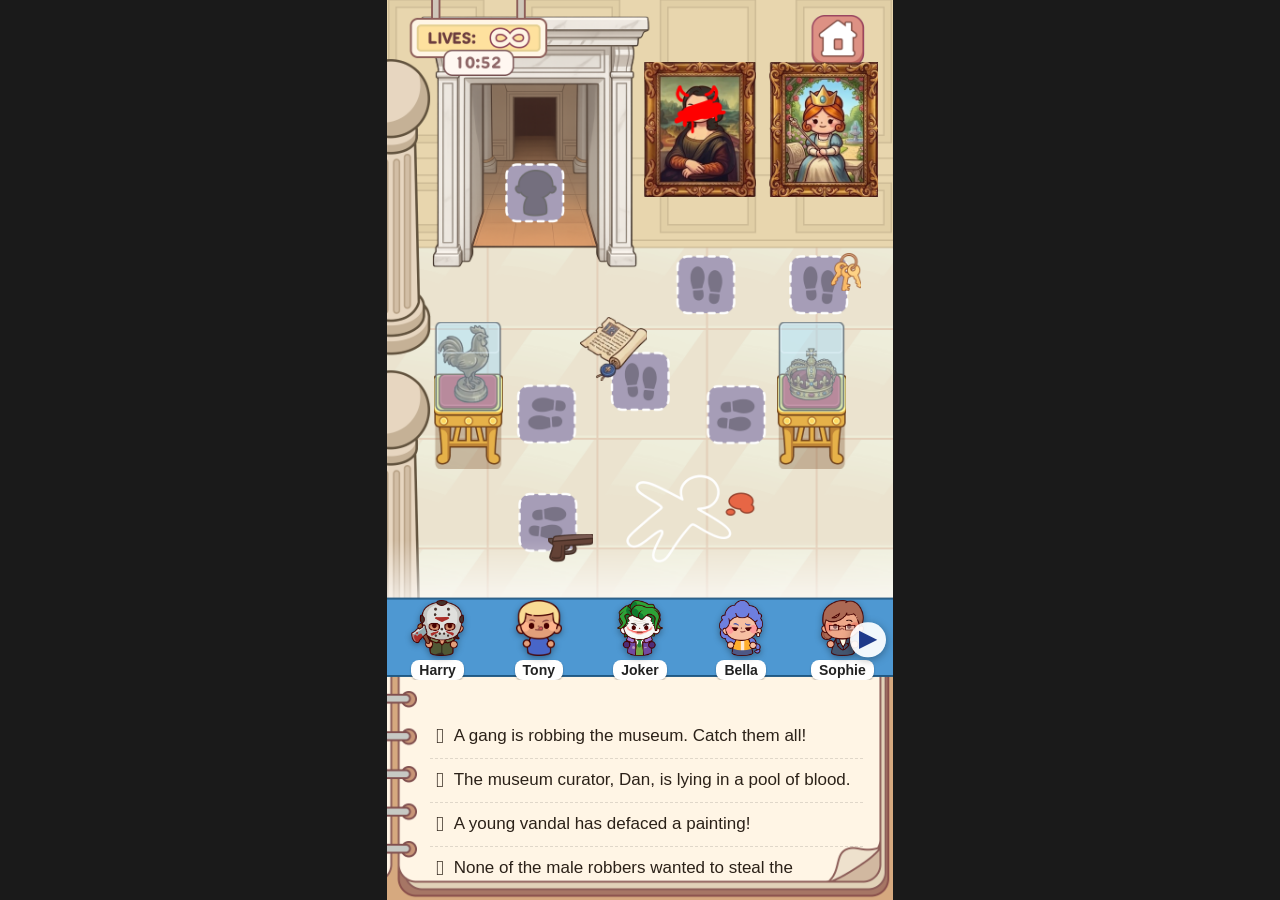
<file: index.html>
<!doctype html>
<html lang="en">
<head>
<meta charset="utf-8" />
<meta name="viewport" content="width=device-width, initial-scale=1, maximum-scale=1, user-scalable=no, viewport-fit=cover" />
<title>Museum Heist</title>
<link rel="stylesheet" href="style.css" />
</head>
<body>
  <div id="stage">
    <!-- Layout background -->
    <img id="bg" src="Assests/Layout_Game.png" draggable="false" />

    <!-- Items overlay (clickable, with bounce animation). Each item div is positioned at the
         bounding box of the item on the 1080x1920 layout; an inner <img> shows the full PNG
         shifted so only the bbox region is visible. -->
    <div class="item" data-item="Painting1" style="left:75.56%;top:6.88%;width:21.48%;height:15.00%">
      <img src="Assests/Painting1.png" style="left:-351.63%;top:-45.83%" draggable="false" />
    </div>
    <div class="item" data-item="Painting2" style="left:50.74%;top:6.88%;width:22.22%;height:15.00%">
      <img src="Assests/Painting2.png" style="left:-228.33%;top:-45.83%" draggable="false" />
    </div>
    <div class="item" data-item="Keys"      style="left:87.78%;top:28.13%;width:5.93%;height:4.17%">
      <img src="Assests/Keys.png" style="left:-1481.25%;top:-675.00%" draggable="false" />
    </div>
    <div class="item" data-item="Cock"      style="left:9.26%; top:35.83%;width:13.70%;height:16.25%">
      <img src="Assests/Cock.png" style="left:-67.57%;top:-220.51%" draggable="false" />
    </div>
    <div class="item" data-item="Scroll"    style="left:38.15%;top:35.21%;width:13.33%;height:7.08%">
      <img src="Assests/Scroll.png" style="left:-286.11%;top:-496.99%" draggable="false" />
    </div>
    <div class="item" data-item="Crown"     style="left:77.04%;top:35.83%;width:13.70%;height:16.25%">
      <img src="Assests/Crown.png" style="left:-562.16%;top:-220.51%" draggable="false" />
    </div>
    <div class="item" data-item="Gun"       style="left:31.85%;top:59.38%;width:8.89%;height:3.13%">
      <img src="Assests/Gun.png" style="left:-358.33%;top:-1900.00%" draggable="false" />
    </div>

    <!-- Slots (drop targets) -->
    <div class="slot" data-slot="1" style="left:28.7%;top:21.6%"></div>
    <div class="slot" data-slot="2" style="left:62.96%;top:31.25%"></div>
    <div class="slot" data-slot="3" style="left:85.65%;top:31.25%"></div>
    <div class="slot" data-slot="4" style="left:28.7%;top:45.31%"></div>
    <div class="slot" data-slot="5" style="left:49.07%;top:41.67%"></div>
    <div class="slot" data-slot="6" style="left:68.98%;top:45.31%"></div>
    <div class="slot" data-slot="7" style="left:31.94%;top:57.29%"></div>
    <div class="slot" data-slot="8" style="left:57.41%;top:56.25%"></div>

    <!-- Character strip (sits on the blue band of the layout) -->
    <div id="strip-area">
      <button id="strip-prev" class="strip-arrow" aria-label="Previous">&#9664;</button>
      <div id="strip-viewport">
        <div id="strip"></div>
      </div>
      <button id="strip-next" class="strip-arrow" aria-label="Next">&#9654;</button>
    </div>

    <!-- Hints panel (sits over the notebook of the layout) -->
    <div id="hints-area">
      <ul id="hints-list"></ul>
    </div>

    <!-- Win overlay -->
    <div id="win">
      <div class="win-card">
        <h1>Case solved!</h1>
        <p>You caught the gang.</p>
        <button id="restart">Play again</button>
      </div>
    </div>

    <!-- Floating tooltip (shown above the strip when player taps a locked hint) -->
    <div id="tooltip">Find clues on the scene!</div>
  </div>

  <script src="game.js"></script>
</body>
</html>
</file>
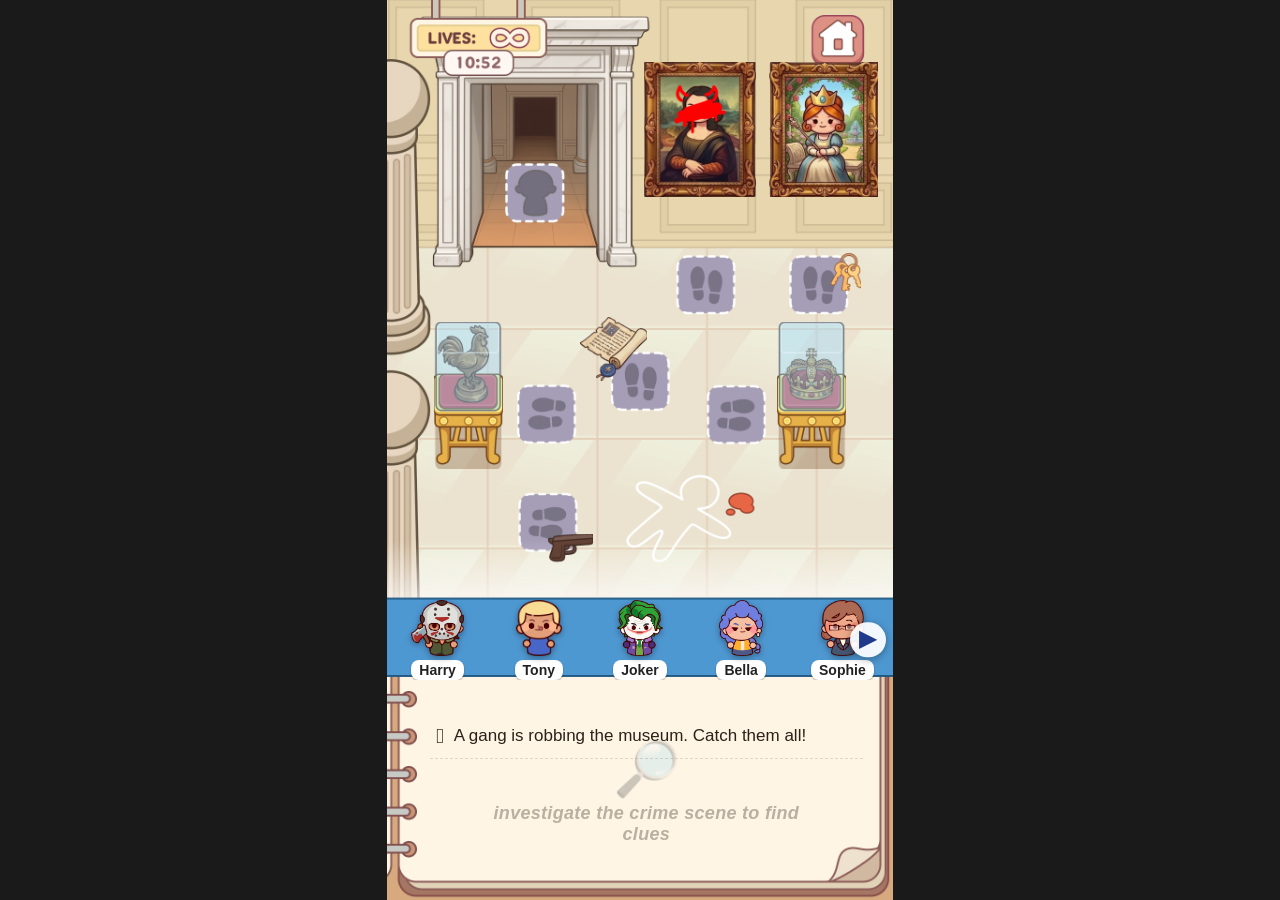
<file: v2/index.html>
<!doctype html>
<html lang="en">
<head>
<meta charset="utf-8" />
<meta name="viewport" content="width=device-width, initial-scale=1, maximum-scale=1, user-scalable=no, viewport-fit=cover" />
<title>Museum Heist v2</title>
<link rel="stylesheet" href="style.css" />
</head>
<body>
  <div id="stage">
    <!-- Layout background -->
    <img id="bg" src="Assests/Layout_Game.png" draggable="false" />

    <!-- Items overlay -->
    <div class="item" data-item="Painting1" style="left:75.56%;top:6.88%;width:21.48%;height:15.00%">
      <img src="Assests/Painting1.png" style="left:-351.63%;top:-45.83%" draggable="false" />
    </div>
    <div class="item" data-item="Painting2" style="left:50.74%;top:6.88%;width:22.22%;height:15.00%">
      <img src="Assests/Painting2.png" style="left:-228.33%;top:-45.83%" draggable="false" />
    </div>
    <div class="item" data-item="Keys"      style="left:87.78%;top:28.13%;width:5.93%;height:4.17%">
      <img src="Assests/Keys.png" style="left:-1481.25%;top:-675.00%" draggable="false" />
    </div>
    <div class="item" data-item="Cock"      style="left:9.26%; top:35.83%;width:13.70%;height:16.25%">
      <img src="Assests/Cock.png" style="left:-67.57%;top:-220.51%" draggable="false" />
    </div>
    <div class="item" data-item="Scroll"    style="left:38.15%;top:35.21%;width:13.33%;height:7.08%">
      <img src="Assests/Scroll.png" style="left:-286.11%;top:-496.99%" draggable="false" />
    </div>
    <div class="item" data-item="Crown"     style="left:77.04%;top:35.83%;width:13.70%;height:16.25%">
      <img src="Assests/Crown.png" style="left:-562.16%;top:-220.51%" draggable="false" />
    </div>
    <div class="item" data-item="Gun"       style="left:31.85%;top:59.38%;width:8.89%;height:3.13%">
      <img src="Assests/Gun.png" style="left:-358.33%;top:-1900.00%" draggable="false" />
    </div>
    <div class="item" data-item="Deadspot"  style="left:47.41%;top:52.92%;width:20.37%;height:9.38%">
      <img src="Assests/Deadspot.png" style="left:-232.73%;top:-564.44%" draggable="false" />
    </div>

    <!-- Slots (drop targets) -->
    <div class="slot" data-slot="1" style="left:28.7%;top:21.6%"></div>
    <div class="slot" data-slot="2" style="left:62.96%;top:31.25%"></div>
    <div class="slot" data-slot="3" style="left:85.65%;top:31.25%"></div>
    <div class="slot" data-slot="4" style="left:28.7%;top:45.31%"></div>
    <div class="slot" data-slot="5" style="left:49.07%;top:41.67%"></div>
    <div class="slot" data-slot="6" style="left:68.98%;top:45.31%"></div>
    <div class="slot" data-slot="7" style="left:31.94%;top:57.29%"></div>
    <div class="slot" data-slot="8" style="left:57.41%;top:56.25%"></div>

    <!-- Character strip -->
    <div id="strip-area">
      <button id="strip-prev" class="strip-arrow" aria-label="Previous">&#9664;</button>
      <div id="strip-viewport">
        <div id="strip"></div>
      </div>
      <button id="strip-next" class="strip-arrow" aria-label="Next">&#9654;</button>
    </div>

    <!-- Hints panel -->
    <div id="hints-area">
      <div id="hints-watermark">
        <span class="wm-icon">&#128270;</span>
        <span class="wm-text">investigate the crime scene to find clues</span>
      </div>
      <ul id="hints-list"></ul>
    </div>

    <!-- Win overlay -->
    <div id="win">
      <div class="win-card">
        <h1>Case solved!</h1>
        <p>You caught the gang.</p>
        <button id="restart">Play again</button>
      </div>
    </div>
  </div>

  <script src="game.js"></script>
</body>
</html>
</file>
<file: style.css>
/* ===== Layout / responsive ===== */
* { box-sizing: border-box; -webkit-tap-highlight-color: transparent; }
html, body {
  margin: 0; padding: 0; height: 100%;
  background: #1a1a1a; overflow: hidden;
  font-family: -apple-system, BlinkMacSystemFont, "Segoe UI", Roboto, Helvetica, Arial, sans-serif;
  user-select: none; -webkit-user-select: none;
}

/* Stage = a 1080x1920 canvas, scaled to fit viewport (preserves aspect). */
#stage {
  position: relative;
  width: min(100vw, calc(100vh * 1080 / 1920));
  aspect-ratio: 1080 / 1920;
  margin: 0 auto;
  overflow: hidden;
  background: #000;
  touch-action: none;
}

#bg {
  position: absolute; inset: 0;
  width: 100%; height: 100%;
  pointer-events: none;
  -webkit-user-drag: none;
}

/* ===== Items (clickable, full-canvas image clipped to bbox) ===== */
.item {
  position: absolute;
  cursor: pointer;
  overflow: hidden;
  z-index: 1;
}
.item img {
  position: absolute;
  /* Each item's PNG is full layout size (1080x1920). The wrapping .item div is positioned at the
     visible bbox on the layout. We size the inner img so its full extent equals the stage size,
     i.e. width = (1080 / bbox_width) * 100%, then shift it negatively to align the bbox to origin. */
  width: calc(100% * 1080 / var(--bw, 1));
  height: auto;
  pointer-events: none;
}
/* per-item sizing using actual bbox widths (so img scales correctly).
   Width % = 1080 / bbox_width * 100 ; height auto preserves aspect (image is 1080x1920). */
.item[data-item="Painting1"] img { width: 465.52%; }
.item[data-item="Painting2"] img { width: 450.00%; }
.item[data-item="Keys"]      img { width: 1687.50%; }
.item[data-item="Cock"]      img { width: 729.73%; }
.item[data-item="Scroll"]    img { width: 750.00%; }
.item[data-item="Crown"]     img { width: 729.73%; }
.item[data-item="Gun"]       img { width: 1125.00%; }

.item.bounce { animation: bounce 380ms ease; }
@keyframes bounce {
  0%   { transform: scale(1); }
  35%  { transform: scale(1.18) translateY(-6%); }
  60%  { transform: scale(0.95) translateY(0); }
  100% { transform: scale(1); }
}

/* ===== Slots ===== */
.slot {
  position: absolute;
  width: 18%; aspect-ratio: 1 / 1;
  transform: translate(-50%, -50%);
  border-radius: 16%;
  pointer-events: none; /* not draggable, only hit-tested in JS */
}

/* Placed character (after correct drop) */
.placed {
  position: absolute;
  transform: translate(-50%, -100%);
  pointer-events: none;
  width: 14%;
  z-index: 5;
}
.placed img {
  width: 100%;
  display: block;
  -webkit-user-drag: none;
}

/* ===== Character strip (blue band of layout) ===== */
#strip-area {
  position: absolute;
  left: 0; right: 0;
  top: 66.66%;     /* ~y 1280 / 1920 */
  height: 8.85%;   /* ~y 1450 - 1280 */
  z-index: 3;
  display: block;
}

#strip-viewport {
  position: absolute;
  inset: 0;
  overflow: hidden;
}

#strip {
  display: flex;
  height: 100%;
  width: max-content;
  align-items: center;
  gap: 0;
  transition: transform 320ms cubic-bezier(.25,.8,.3,1);
  will-change: transform;
}

.strip-arrow {
  position: absolute;
  top: 50%;
  transform: translateY(-50%);
  width: 7%;
  aspect-ratio: 1 / 1;
  border: none;
  border-radius: 50%;
  background: rgba(255,255,255,0.92);
  color: #1f3a8a;
  font-size: clamp(14px, 2.4vmin, 22px);
  font-weight: 800;
  display: flex;
  align-items: center;
  justify-content: center;
  box-shadow: 0 2px 8px rgba(0,0,0,0.35);
  cursor: pointer;
  z-index: 4;
  padding: 0;
  transition: opacity 180ms ease, transform 180ms ease;
  touch-action: manipulation;
}
#strip-prev { left: 1.5%; }
#strip-next { right: 1.5%; }
.strip-arrow:active { transform: translateY(-50%) scale(0.92); }
.strip-arrow.hidden { opacity: 0; pointer-events: none; }

.char {
  flex: 0 0 auto;
  width: 16vmin; /* baseline; recalculated by JS so 5 fit per page */
  height: 100%;
  display: flex;
  flex-direction: column;
  align-items: center;
  justify-content: flex-end;
  padding: 0 1.2%;
  cursor: grab;
  position: relative;
  touch-action: none;
}
.char img {
  height: 70%;
  width: auto;
  object-fit: contain;
  pointer-events: none;
  -webkit-user-drag: none;
  filter: drop-shadow(0 2px 3px rgba(0,0,0,0.35));
}
.char .name {
  margin-top: 4px;
  background: #fff;
  color: #222;
  font-size: clamp(10px, 1.6vmin, 14px);
  font-weight: 700;
  padding: 2px 8px;
  border-radius: 8px;
  box-shadow: 0 1px 2px rgba(0,0,0,0.3);
  white-space: nowrap;
}

.char.placed-out { visibility: hidden; }

/* Drag ghost (the floating character while dragging) */
.dragging {
  position: absolute;
  pointer-events: none;
  z-index: 1000;
  transform: translate(-50%, -100%);
  width: 14%;
}
.dragging img {
  width: 100%;
  display: block;
  filter: drop-shadow(0 4px 6px rgba(0,0,0,0.4));
}
.fall-back { transition: left 280ms ease, top 280ms ease, opacity 280ms ease; }

/* ===== Hints panel (notebook area) ===== */
#hints-area {
  position: absolute;
  left: 6.5%;
  right: 4%;
  top: 78.65%;       /* ~y 1510 / 1920 */
  bottom: 2.5%;
  overflow-y: auto;
  -webkit-overflow-scrolling: touch;
  padding: 1.5% 2%;
  z-index: 2;
  scrollbar-width: thin;
  touch-action: pan-y;
}

#hints-list {
  list-style: none;
  margin: 0; padding: 0;
}

.hint {
  display: flex;
  align-items: flex-start;
  gap: 10px;
  padding: 10px 6px;
  font-size: clamp(13px, 2vmin, 17px);
  line-height: 1.35;
  color: #2b2118;
  border-bottom: 1px dashed rgba(0,0,0,0.12);
  transition: opacity 400ms ease, background 300ms ease;
  position: relative;
}
.hint .icon {
  flex: 0 0 auto;
  font-size: 1.25em;
  line-height: 1;
  margin-top: 1px;
}
.hint .text { flex: 1; }
.hint.locked .text {
  display: inline-block;
  background: #2c2c2c;
  color: #f4f4f4;
  padding: 8px 14px;
  border-radius: 8px;
  font-style: italic;
  letter-spacing: 0.3px;
}
.hint.solved {
  opacity: 0.55;
  text-decoration: line-through;
}
.hint.reveal-anim .text {
  animation: revealText 1100ms cubic-bezier(.2,.9,.3,1.2);
  position: relative;
  z-index: 2;
}
@keyframes revealText {
  0%   { opacity: 0; transform: scale(0.6) rotate(-4deg); filter: blur(6px); box-shadow: 0 0 0 0 rgba(255,215,0,0); }
  40%  { opacity: 1; transform: scale(1.18) rotate(2deg);  filter: blur(0);   box-shadow: 0 0 30px 10px rgba(255,215,0,0.6); }
  70%  { transform: scale(0.96) rotate(-1deg); box-shadow: 0 0 18px 4px rgba(255,215,0,0.3); }
  100% { opacity: 1; transform: scale(1) rotate(0); box-shadow: 0 0 0 0 rgba(255,215,0,0); }
}

/* ===== Confetti ===== */
.confetti-layer {
  position: absolute;
  inset: 0;
  pointer-events: none;
  overflow: visible;
  z-index: 1;
}
.confetti {
  position: absolute;
  left: 50%; top: 50%;
  width: 10px; height: 14px;
  border-radius: 2px;
  opacity: 0;
  animation: confettiBurst 1100ms cubic-bezier(.15,.7,.35,1) forwards;
}
.confetti.star {
  width: 12px; height: 12px;
  border-radius: 50%;
  background: #fff7a8 !important;
  box-shadow: 0 0 8px 2px rgba(255, 230, 120, 0.9);
}
@keyframes confettiBurst {
  0%   { opacity: 0; transform: translate(-50%, -50%) translate(0,0) rotate(0deg) scale(0.4); }
  15%  { opacity: 1; }
  100% { opacity: 0;
         transform: translate(-50%, -50%)
                    translate(var(--dx), var(--dy))
                    rotate(var(--rot)) scale(1); }
}

/* ===== Tooltip above strip ===== */
#tooltip {
  position: absolute;
  left: 50%;
  top: 63%;                    /* sits a bit above blue strip (which starts at 66.66%) */
  transform: translate(-50%, -10px) scale(0.9);
  background: #2c2c2c;
  color: #fff;
  padding: 8px 16px;
  border-radius: 18px;
  font-size: clamp(12px, 1.9vmin, 16px);
  font-weight: 600;
  white-space: nowrap;
  box-shadow: 0 4px 12px rgba(0,0,0,0.4);
  opacity: 0;
  pointer-events: none;
  transition: opacity 220ms ease, transform 220ms ease;
  z-index: 40;
}
#tooltip::after {
  content: '';
  position: absolute;
  left: 50%;
  bottom: -6px;
  transform: translateX(-50%);
  width: 0; height: 0;
  border-left: 7px solid transparent;
  border-right: 7px solid transparent;
  border-top: 7px solid #2c2c2c;
}
#tooltip.show {
  opacity: 1;
  transform: translate(-50%, 0) scale(1);
}

/* ===== Item disappear animation ===== */
.item.vanish {
  animation: itemVanish 380ms ease forwards;
  pointer-events: none;
}
@keyframes itemVanish {
  0%   { transform: scale(1);   opacity: 1; }
  100% { transform: scale(0);   opacity: 0; }
}

/* ===== Win overlay ===== */
#win {
  position: absolute; inset: 0;
  background: rgba(0,0,0,0.55);
  display: none;
  align-items: center;
  justify-content: center;
  z-index: 50;
}
#win.show { display: flex; }
.win-card {
  background: #fff;
  border-radius: 18px;
  padding: 28px 36px;
  text-align: center;
  box-shadow: 0 12px 30px rgba(0,0,0,0.4);
}
.win-card h1 { margin: 0 0 8px; color: #2b2118; }
.win-card p  { margin: 0 0 18px; color: #555; }
.win-card button {
  background: #c0392b; color: #fff; border: 0; padding: 10px 22px;
  font-size: 16px; font-weight: 700; border-radius: 12px; cursor: pointer;
}
</file>
<file: v2/style.css>
/* ===== Layout / responsive ===== */
* { box-sizing: border-box; -webkit-tap-highlight-color: transparent; }
html, body {
  margin: 0; padding: 0; height: 100%;
  background: #1a1a1a; overflow: hidden;
  font-family: -apple-system, BlinkMacSystemFont, "Segoe UI", Roboto, Helvetica, Arial, sans-serif;
  user-select: none; -webkit-user-select: none;
}

/* Stage = a 1080x1920 canvas, scaled to fit viewport (preserves aspect). */
#stage {
  position: relative;
  width: min(100vw, calc(100vh * 1080 / 1920));
  aspect-ratio: 1080 / 1920;
  margin: 0 auto;
  overflow: hidden;
  background: #000;
  touch-action: none;
}

#bg {
  position: absolute; inset: 0;
  width: 100%; height: 100%;
  pointer-events: none;
  -webkit-user-drag: none;
}

/* ===== Items (clickable, full-canvas image clipped to bbox) ===== */
.item {
  position: absolute;
  cursor: pointer;
  overflow: hidden;
  z-index: 1;
}
.item img {
  position: absolute;
  /* Each item's PNG is full layout size (1080x1920). The wrapping .item div is positioned at the
     visible bbox on the layout. We size the inner img so its full extent equals the stage size,
     i.e. width = (1080 / bbox_width) * 100%, then shift it negatively to align the bbox to origin. */
  width: calc(100% * 1080 / var(--bw, 1));
  height: auto;
  pointer-events: none;
}
/* per-item sizing using actual bbox widths (so img scales correctly).
   Width % = 1080 / bbox_width * 100 ; height auto preserves aspect (image is 1080x1920). */
.item[data-item="Painting1"] img { width: 465.52%; }
.item[data-item="Painting2"] img { width: 450.00%; }
.item[data-item="Keys"]      img { width: 1687.50%; }
.item[data-item="Cock"]      img { width: 729.73%; }
.item[data-item="Scroll"]    img { width: 750.00%; }
.item[data-item="Crown"]     img { width: 729.73%; }
.item[data-item="Gun"]       img { width: 1125.00%; }

.item.bounce { animation: bounce 380ms ease; }
@keyframes bounce {
  0%   { transform: scale(1); }
  35%  { transform: scale(1.18) translateY(-6%); }
  60%  { transform: scale(0.95) translateY(0); }
  100% { transform: scale(1); }
}

/* ===== Slots ===== */
.slot {
  position: absolute;
  width: 18%; aspect-ratio: 1 / 1;
  transform: translate(-50%, -50%);
  border-radius: 16%;
  pointer-events: none; /* not draggable, only hit-tested in JS */
}

/* Placed character (after correct drop) */
.placed {
  position: absolute;
  transform: translate(-50%, -100%);
  pointer-events: none;
  width: 14%;
  z-index: 5;
}
.placed img {
  width: 100%;
  display: block;
  -webkit-user-drag: none;
}

/* ===== Character strip (blue band of layout) ===== */
#strip-area {
  position: absolute;
  left: 0; right: 0;
  top: 66.66%;     /* ~y 1280 / 1920 */
  height: 8.85%;   /* ~y 1450 - 1280 */
  z-index: 3;
  display: block;
}

#strip-viewport {
  position: absolute;
  inset: 0;
  overflow: hidden;
}

#strip {
  display: flex;
  height: 100%;
  width: max-content;
  align-items: center;
  gap: 0;
  transition: transform 320ms cubic-bezier(.25,.8,.3,1);
  will-change: transform;
}

.strip-arrow {
  position: absolute;
  top: 50%;
  transform: translateY(-50%);
  width: 7%;
  aspect-ratio: 1 / 1;
  border: none;
  border-radius: 50%;
  background: rgba(255,255,255,0.92);
  color: #1f3a8a;
  font-size: clamp(14px, 2.4vmin, 22px);
  font-weight: 800;
  display: flex;
  align-items: center;
  justify-content: center;
  box-shadow: 0 2px 8px rgba(0,0,0,0.35);
  cursor: pointer;
  z-index: 4;
  padding: 0;
  transition: opacity 180ms ease, transform 180ms ease;
  touch-action: manipulation;
}
#strip-prev { left: 1.5%; }
#strip-next { right: 1.5%; }
.strip-arrow:active { transform: translateY(-50%) scale(0.92); }
.strip-arrow.hidden { opacity: 0; pointer-events: none; }

.char {
  flex: 0 0 auto;
  width: 16vmin; /* baseline; recalculated by JS so 5 fit per page */
  height: 100%;
  display: flex;
  flex-direction: column;
  align-items: center;
  justify-content: flex-end;
  padding: 0 1.2%;
  cursor: grab;
  position: relative;
  touch-action: none;
}
.char img {
  height: 70%;
  width: auto;
  object-fit: contain;
  pointer-events: none;
  -webkit-user-drag: none;
  filter: drop-shadow(0 2px 3px rgba(0,0,0,0.35));
}
.char .name {
  margin-top: 4px;
  background: #fff;
  color: #222;
  font-size: clamp(10px, 1.6vmin, 14px);
  font-weight: 700;
  padding: 2px 8px;
  border-radius: 8px;
  box-shadow: 0 1px 2px rgba(0,0,0,0.3);
  white-space: nowrap;
}

.char.placed-out { visibility: hidden; }

/* Drag ghost (the floating character while dragging) */
.dragging {
  position: absolute;
  pointer-events: none;
  z-index: 1000;
  transform: translate(-50%, -100%);
  width: 14%;
}
.dragging img {
  width: 100%;
  display: block;
  filter: drop-shadow(0 4px 6px rgba(0,0,0,0.4));
}
.fall-back { transition: left 280ms ease, top 280ms ease, opacity 280ms ease; }

/* ===== Hints panel (notebook area) ===== */
#hints-area {
  position: absolute;
  left: 6.5%;
  right: 4%;
  top: 78.65%;
  bottom: 2.5%;
  overflow-y: auto;
  -webkit-overflow-scrolling: touch;
  padding: 1.5% 2%;
  z-index: 2;
  scrollbar-width: thin;
  touch-action: pan-y;
  /* needed for absolutely positioned watermark */
  /* (already a containing block via z-index + offset, but make explicit) */
}

#hints-list {
  list-style: none;
  margin: 0; padding: 0;
  position: relative;
  z-index: 2;
}

/* Watermark in the centre of the hints panel until at least one hidden hint is revealed */
#hints-watermark {
  position: absolute;
  inset: 0;
  display: flex;
  flex-direction: column;
  align-items: center;
  justify-content: center;
  text-align: center;
  padding: 8% 12%;
  pointer-events: none;
  opacity: 0.32;
  color: #2b2118;
  transition: opacity 400ms ease;
  z-index: 1;
}
#hints-watermark.hidden { opacity: 0; }
#hints-watermark .wm-icon {
  font-size: clamp(28px, 6vmin, 56px);
  line-height: 1;
  margin-bottom: 8px;
}
#hints-watermark .wm-text {
  font-size: clamp(13px, 2.1vmin, 18px);
  font-style: italic;
  font-weight: 600;
  letter-spacing: 0.3px;
}

.hint {
  display: flex;
  align-items: flex-start;
  gap: 10px;
  padding: 10px 6px;
  font-size: clamp(13px, 2vmin, 17px);
  line-height: 1.35;
  color: #2b2118;
  border-bottom: 1px dashed rgba(0,0,0,0.12);
  transition: opacity 400ms ease, background 300ms ease;
  position: relative;
}
.hint .icon {
  flex: 0 0 auto;
  font-size: 1.25em;
  line-height: 1;
  margin-top: 1px;
}
.hint .text { flex: 1; }
/* v2: locked hints are NOT shown at all in the list. */
.hint.locked { display: none; }
.hint.solved {
  opacity: 0.55;
  text-decoration: line-through;
}
/* New v2 reveal animation: hint appears "out of nothing" with a pop + glow */
.hint.reveal-anim {
  animation: hintAppear 1100ms cubic-bezier(.2,.9,.3,1.2);
}
.hint.reveal-anim .text {
  animation: revealText 1100ms cubic-bezier(.2,.9,.3,1.2);
  position: relative;
  z-index: 2;
}
@keyframes hintAppear {
  0%   { opacity: 0; max-height: 0; padding-top: 0; padding-bottom: 0; transform: translateY(-6px); }
  20%  { opacity: 1; max-height: 200px; padding-top: 10px; padding-bottom: 10px; transform: translateY(0); }
  100% { opacity: 1; max-height: 200px; }
}
@keyframes revealText {
  0%   { opacity: 0; transform: scale(0.4) rotate(-6deg); filter: blur(6px); }
  35%  { opacity: 1; transform: scale(1.18) rotate(2deg);  filter: blur(0); text-shadow: 0 0 18px rgba(255,215,0,0.9); }
  65%  { transform: scale(0.96) rotate(-1deg); text-shadow: 0 0 8px rgba(255,215,0,0.4); }
  100% { opacity: 1; transform: scale(1) rotate(0); text-shadow: none; }
}

/* ===== Confetti ===== */
.confetti-layer {
  position: absolute;
  inset: 0;
  pointer-events: none;
  overflow: visible;
  z-index: 1;
}
.confetti {
  position: absolute;
  left: 50%; top: 50%;
  width: 10px; height: 14px;
  border-radius: 2px;
  opacity: 0;
  animation: confettiBurst 1100ms cubic-bezier(.15,.7,.35,1) forwards;
}
.confetti.star {
  width: 12px; height: 12px;
  border-radius: 50%;
  background: #fff7a8 !important;
  box-shadow: 0 0 8px 2px rgba(255, 230, 120, 0.9);
}
@keyframes confettiBurst {
  0%   { opacity: 0; transform: translate(-50%, -50%) translate(0,0) rotate(0deg) scale(0.4); }
  15%  { opacity: 1; }
  100% { opacity: 0;
         transform: translate(-50%, -50%)
                    translate(var(--dx), var(--dy))
                    rotate(var(--rot)) scale(1); }
}

/* ===== Tooltip above strip ===== */
#tooltip {
  position: absolute;
  left: 50%;
  top: 63%;                    /* sits a bit above blue strip (which starts at 66.66%) */
  transform: translate(-50%, -10px) scale(0.9);
  background: #2c2c2c;
  color: #fff;
  padding: 8px 16px;
  border-radius: 18px;
  font-size: clamp(12px, 1.9vmin, 16px);
  font-weight: 600;
  white-space: nowrap;
  box-shadow: 0 4px 12px rgba(0,0,0,0.4);
  opacity: 0;
  pointer-events: none;
  transition: opacity 220ms ease, transform 220ms ease;
  z-index: 40;
}
#tooltip::after {
  content: '';
  position: absolute;
  left: 50%;
  bottom: -6px;
  transform: translateX(-50%);
  width: 0; height: 0;
  border-left: 7px solid transparent;
  border-right: 7px solid transparent;
  border-top: 7px solid #2c2c2c;
}
#tooltip.show {
  opacity: 1;
  transform: translate(-50%, 0) scale(1);
}

/* ===== Item disappear animation ===== */
.item.vanish {
  animation: itemVanish 380ms ease forwards;
  pointer-events: none;
}
@keyframes itemVanish {
  0%   { transform: scale(1);   opacity: 1; }
  100% { transform: scale(0);   opacity: 0; }
}

/* ===== Win overlay ===== */
#win {
  position: absolute; inset: 0;
  background: rgba(0,0,0,0.55);
  display: none;
  align-items: center;
  justify-content: center;
  z-index: 50;
}
#win.show { display: flex; }
.win-card {
  background: #fff;
  border-radius: 18px;
  padding: 28px 36px;
  text-align: center;
  box-shadow: 0 12px 30px rgba(0,0,0,0.4);
}
.win-card h1 { margin: 0 0 8px; color: #2b2118; }
.win-card p  { margin: 0 0 18px; color: #555; }
.win-card button {
  background: #c0392b; color: #fff; border: 0; padding: 10px 22px;
  font-size: 16px; font-weight: 700; border-radius: 12px; cursor: pointer;
}
</file>
